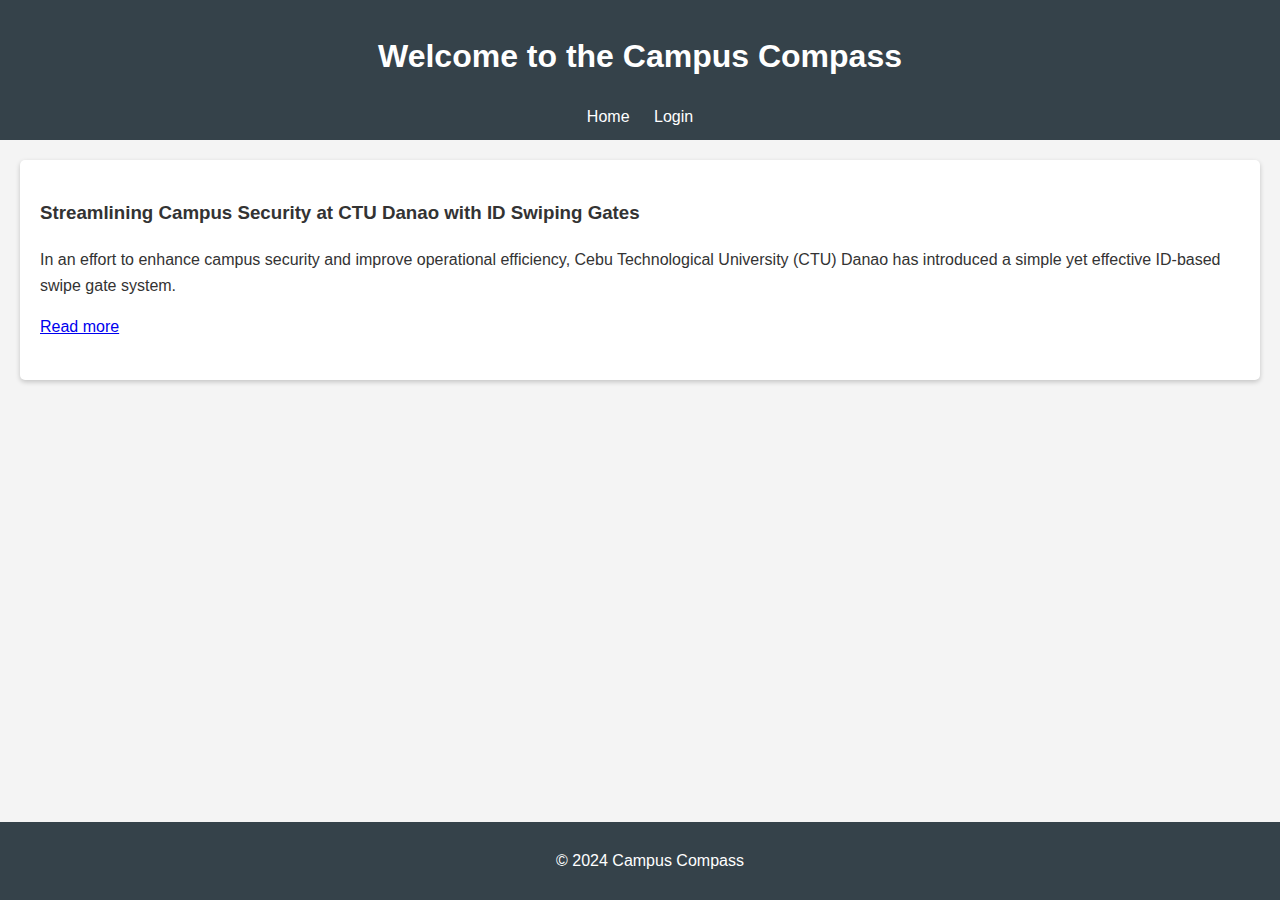
<file: index.html>
<!DOCTYPE html>
<html lang="en">
<head>
    <meta charset="UTF-8">
    <meta name="viewport" content="width=device-width, initial-scale=1.0">
    <title>Campus Compass</title>
    <link rel="stylesheet" href="style.css">
</head>
<body>
    <header>
        <h1>Welcome to the Campus Compass</h1>
        <nav>
            <a href="index.html">Home</a>
            <a href="login.html">Login</a>
        </nav>
    </header>
    <main>
        <section>
            <article>
                <h3>Streamlining Campus Security at CTU Danao with ID Swiping Gates</h3>
                <p>In an effort to enhance campus security and improve operational efficiency, Cebu Technological University (CTU) Danao has introduced a simple yet effective ID-based swipe gate system.</p>
         <a href="article1.html">Read more</a>
            </article>
        </section>
    </main>
    <footer>
        <p>&copy; 2024 Campus Compass</p>
    </footer>
</body>
</html>
</file>
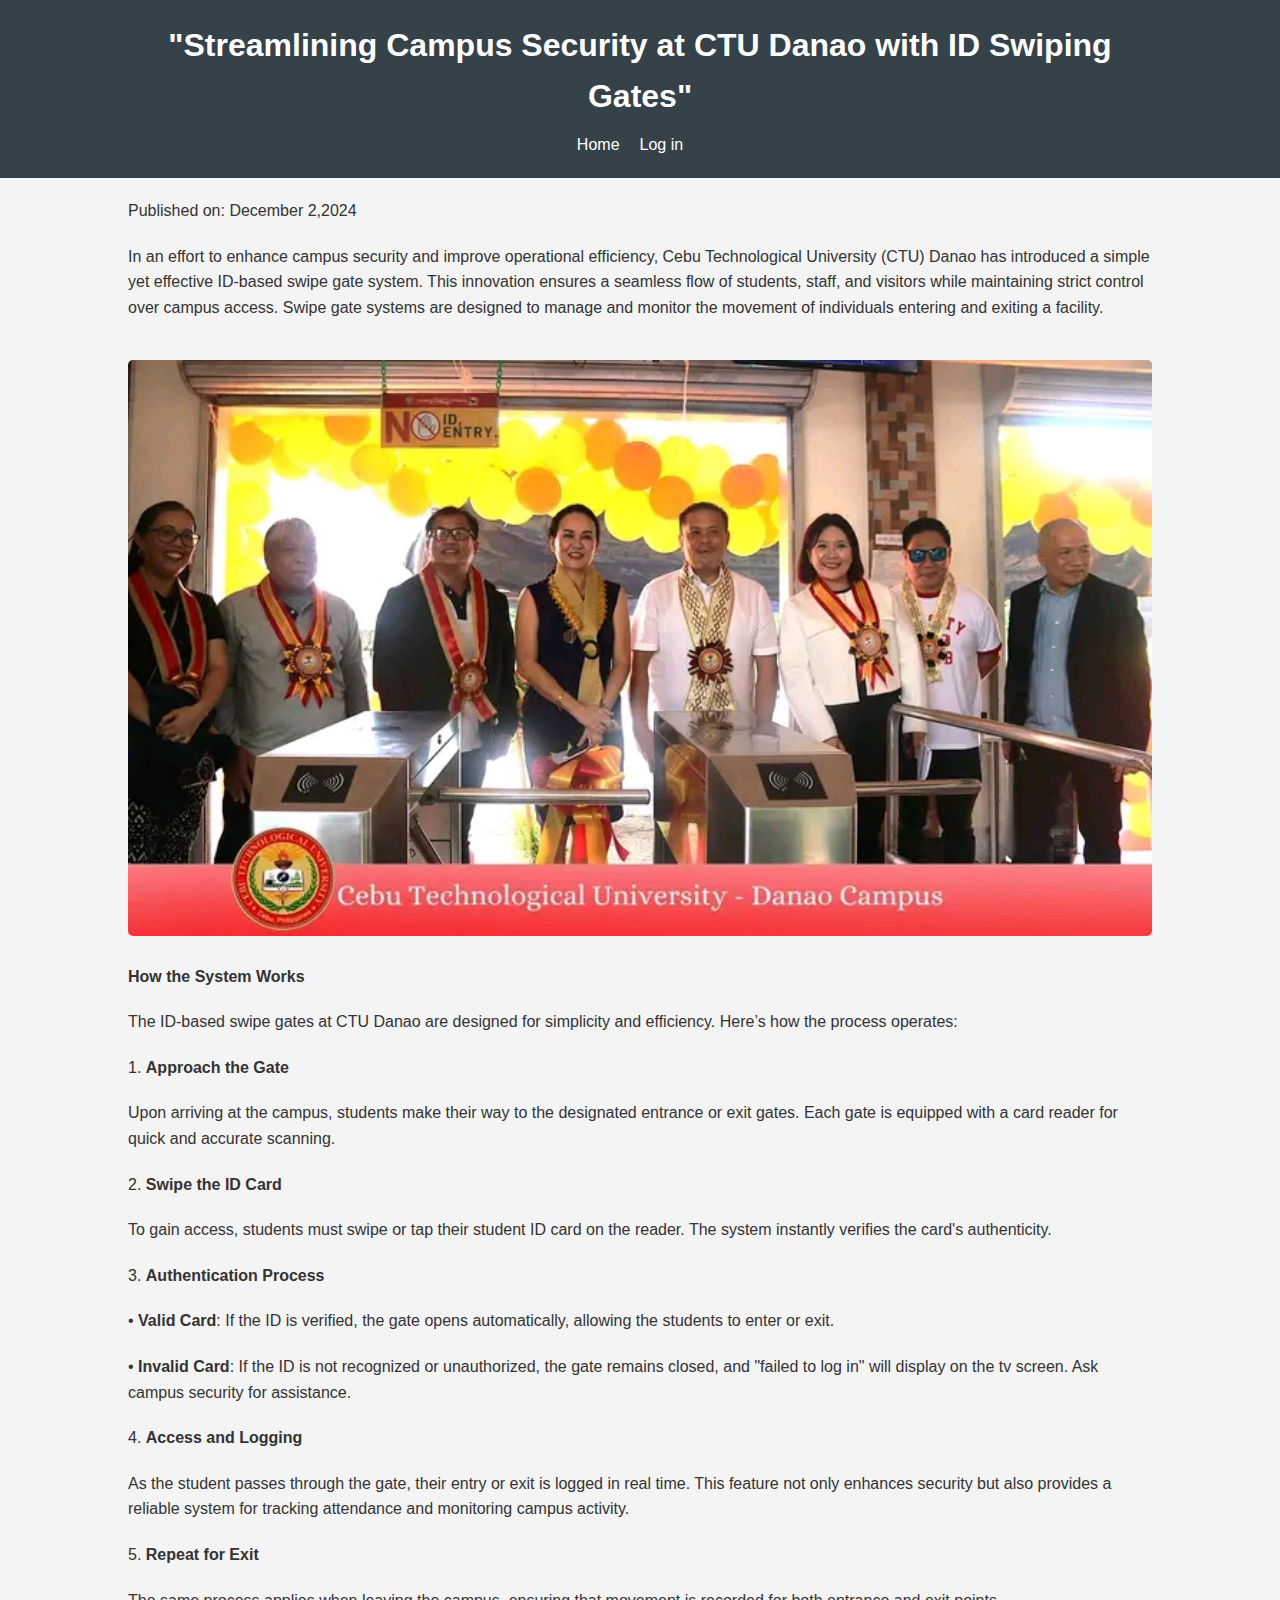
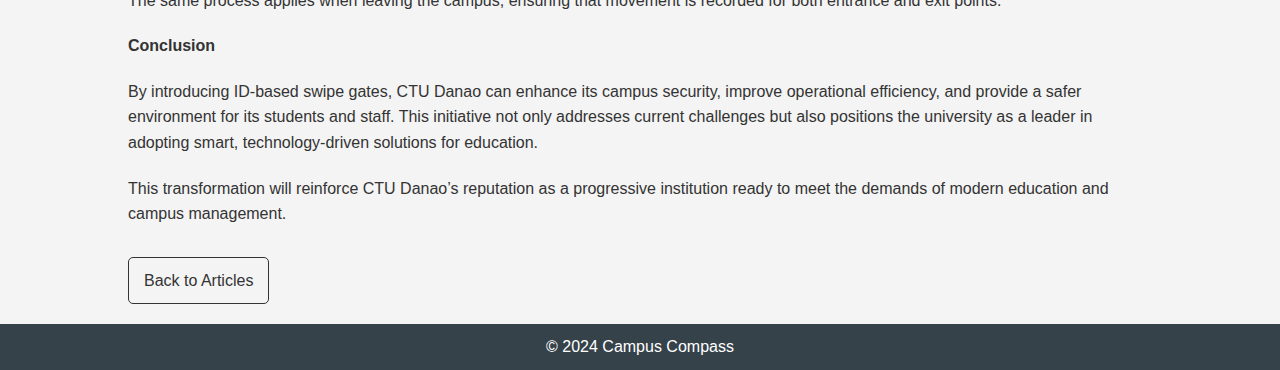
<file: article1.html>
<!DOCTYPE html>
<html lang="en">
<head>
    <meta charset="UTF-8">
    <meta name="viewport" content="width=device-width, initial-scale=1.0">
    <title>Campus Compass</title>
        <link rel='stylesheet' href='styles.css'>
</head>
<body>
    <header>
        <div class="container">
            <h1>"Streamlining Campus Security at CTU Danao with ID Swiping Gates"</h1>
            <nav>
                <ul>
                    <li><a href="index.html">Home</a></li>
                    <li><a href="login.html">Log in</a></li>
                </ul>
            </nav>
        </div>
    </header>

    <section class="main-content">
        <div class="container">
            <p>Published on: December 2,2024</p>
            
            <p>In an effort to enhance campus security and improve operational efficiency, Cebu Technological University (CTU) Danao has introduced a simple yet effective ID-based swipe gate system. This innovation ensures a seamless flow of students, staff, and visitors while maintaining strict control over campus access. Swipe gate systems are designed to manage and monitor the movement of individuals entering and exiting a facility.</p>

             <img Src="1733113491923.jpg">
             
            <p><b>How the System Works</b></p>
            <p>The ID-based swipe gates at CTU Danao are designed for simplicity and efficiency. Here’s how the process operates:</p>
            <p>1. <b>Approach the Gate </b></p>
            <p>Upon arriving at the campus, students make their way to the designated entrance or exit gates. Each gate is equipped with a card reader for quick and accurate scanning.</p>
            <p>2. <b>Swipe the ID Card </b></p>
            <p>To gain access, students must swipe or tap their student ID card on the reader. The system instantly verifies the card's authenticity.</p>
            <p>3. <b>Authentication Process</b></p>
            <p>• <b>Valid Card</b>: If the ID is verified, the gate opens automatically, allowing the students to enter or exit.</p>
            <p>• <b>Invalid Card</b>: If the ID is not recognized or unauthorized, the gate remains closed, and "failed to log in" will display on the tv screen. Ask campus security for assistance.</p>
            <p>4. <b>Access and Logging</b></p>
            <p>As the student passes through the gate, their entry or exit is logged in real time. This feature not only enhances security but also provides a reliable system for tracking attendance and monitoring campus activity.</p>
            <p>5. <b>Repeat for Exit</b></p>
            <p>The same process applies when leaving the campus, ensuring that movement is recorded for both entrance and exit points.</p>
            <p><b>Conclusion</b><p>By introducing ID-based swipe gates, CTU Danao can enhance its campus security, improve operational efficiency, and provide a safer environment for its students and staff. This initiative not only addresses current challenges but also positions the university as a leader in adopting smart, technology-driven solutions for education. <p>This transformation will reinforce CTU Danao’s reputation as a progressive institution ready to meet the demands of modern education and campus management.</p></p></p>
            <a href="index.html">Back to Articles</a>
        </div>
    </section>

    <footer>
        <div class="container">
            <p>&copy; 2024 Campus Compass</p>
        </div>
    </footer>
</body>
</html>
</file>
<file: style.css>
body {
    font-family: Arial, sans-serif;
    line-height: 1.6;
    margin: 0;
    padding: 0;
    background: #f4f4f4;
    color: #333;
}

header {
    background: #35424a;
    color: #fff;
    padding: 10px 20px;
    text-align: center;
}

header nav a {
    color: #fff;
    margin: 0 10px;
    text-decoration: none;
}

header nav a:hover {
    text-decoration: underline;
}

main {
    margin: 20px;
    padding: 20px;
    background: #fff;
    border-radius: 5px;
    box-shadow: 0 2px 5px rgba(0, 0, 0, 0.2);
}

article {
    margin-bottom: 20px;
}

footer {
    text-align: center;
    padding: 10px;
    background: #35424a;
    color: #fff;
    position: fixed;
    bottom: 0;
    width: 100%;
}

form {
    max-width: 400px;
    margin: 0 auto;
    padding: 20px;
    background: #fff;
    border-radius: 5px;
    box-shadow: 0 2px 5px rgba(0, 0, 0, 0.2);
}

form label {
    display: block;
    margin-bottom: 5px;
}

form input {
    width: 100%;
    padding: 8px;
    margin-bottom: 10px;
    border: 1px solid #ddd;
    border-radius: 4px;
}

form button {
    width: 100%;
    padding: 10px;
    background: #35424a;
    color: #fff;
    border: none;
    border-radius: 4px;
    cursor: pointer;
}

form button:hover {
    background: #475a63;
}
</file>
<file: styles.css>
/* General Styles */
        * {
            margin: 0;
            padding: 0;
            box-sizing: border-box;
            font-family: Arial, sans-serif;
        }

        body {
            background-color: #f4f4f4;
            color: #333;
            line-height: 1.6;
        }

        .container {
            width: 80%;
            margin: auto;
        }

        /* Header Styles */
        header {
            background-color: #35424a;
            color: white;
            padding: 20px 0;
        }

        header h1 {
            margin-bottom: 10px;
            text-align: center;
        }

        header nav ul {
            list-style: none;
            display: flex;
            justify-content: center;
        }

        header nav ul li {
            margin-right: 20px;
        }

        header nav ul li a {
            color: white;
            text-decoration: none;
        }

        header nav ul li a:hover {
            text-decoration: underline;
        }

        /* Main Content Styles */
        .main-content {
            margin: 20px 0;
        }

        .main-content img {
            width: 100%;
            height: auto;
            margin: 20px 0;
            border-radius: 5px;
        }

        .main-content p {
            margin-bottom: 20px;
        }

        .main-content a {
            display: inline-block;
            margin-top: 10px;
            color: #333;
            text-decoration: none;
            background-color: #f4f4f4;
            padding: 10px 15px;
            border: 1px solid #333;
            border-radius: 5px;
        }

        .main-content a:hover {
            background-color: #333;
            color: white;
        }

        /* Footer Styles */
        footer {
            text-align: center;
            padding: 10px;
            background: #35424a;
            color: #fff;
            bottom: 0;
            width: 100%;
            
        }

        footer p {
            margin: 0;
        }
</file>
